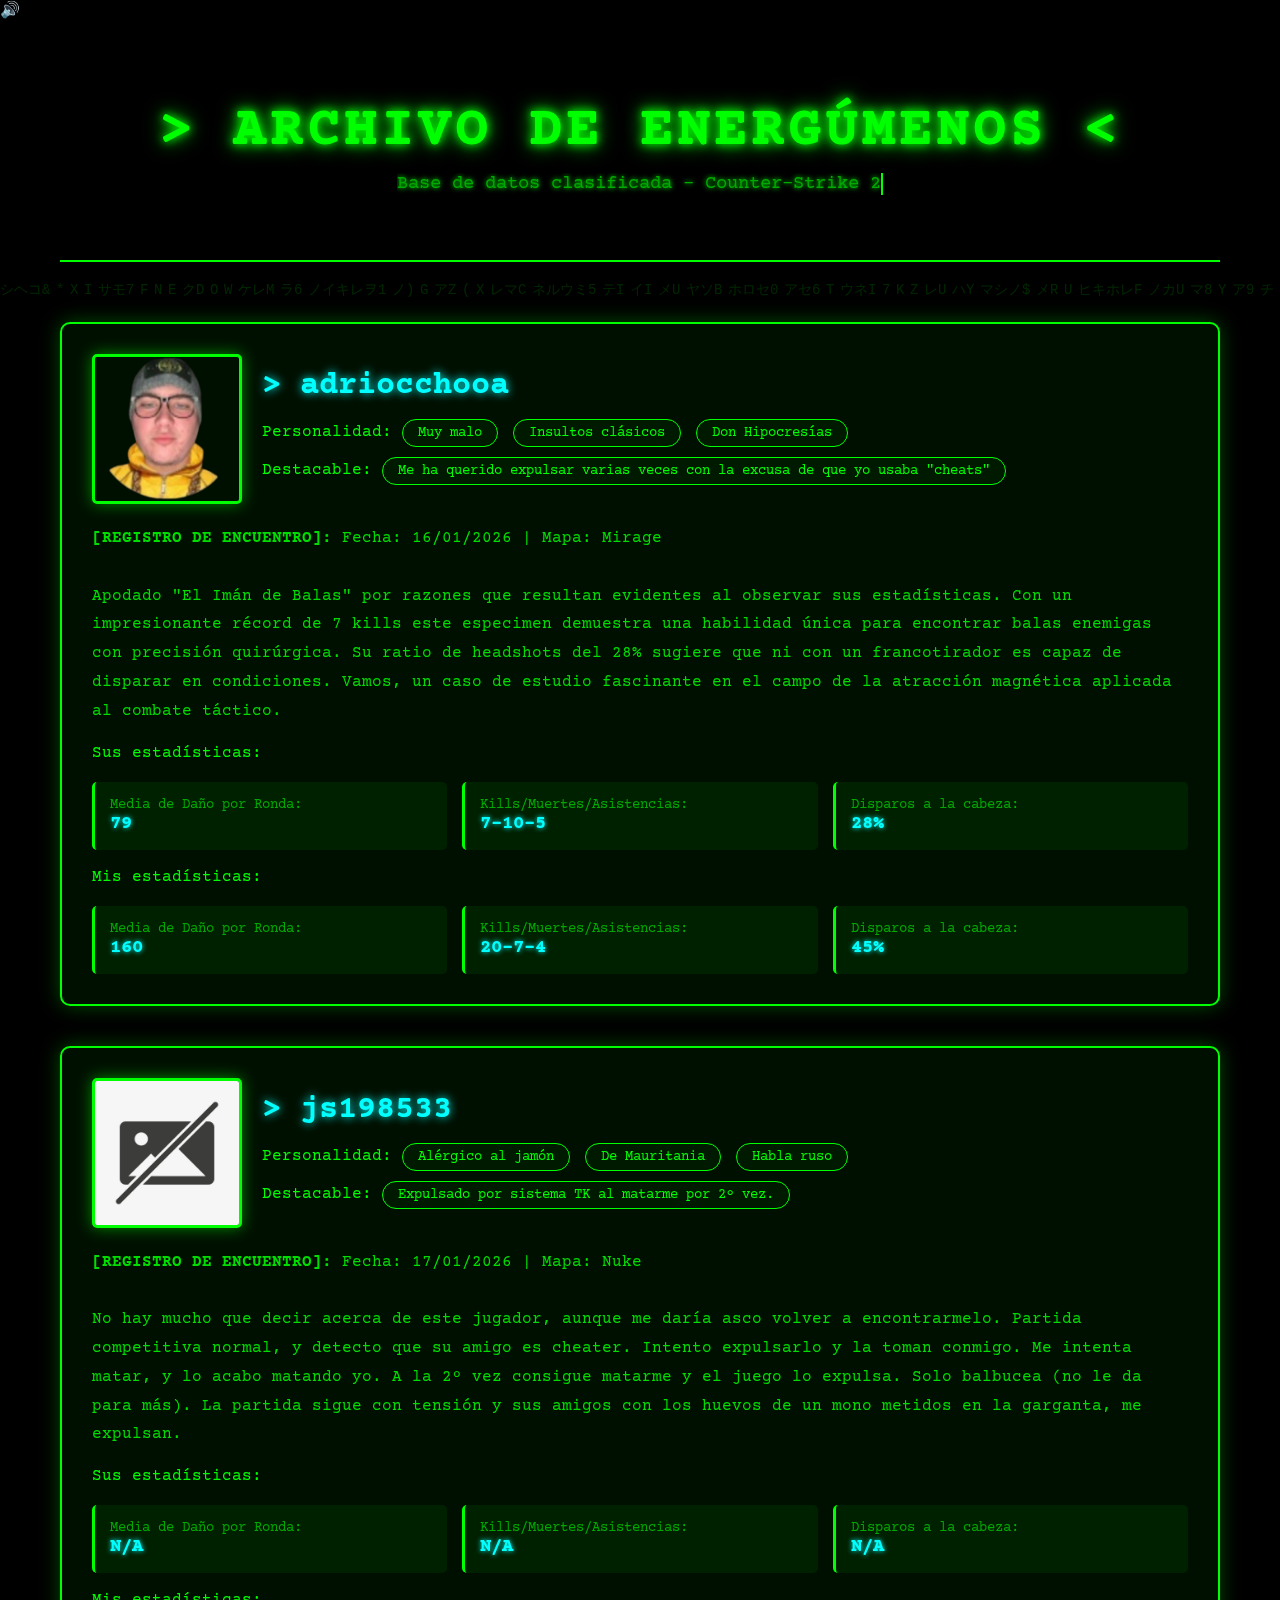
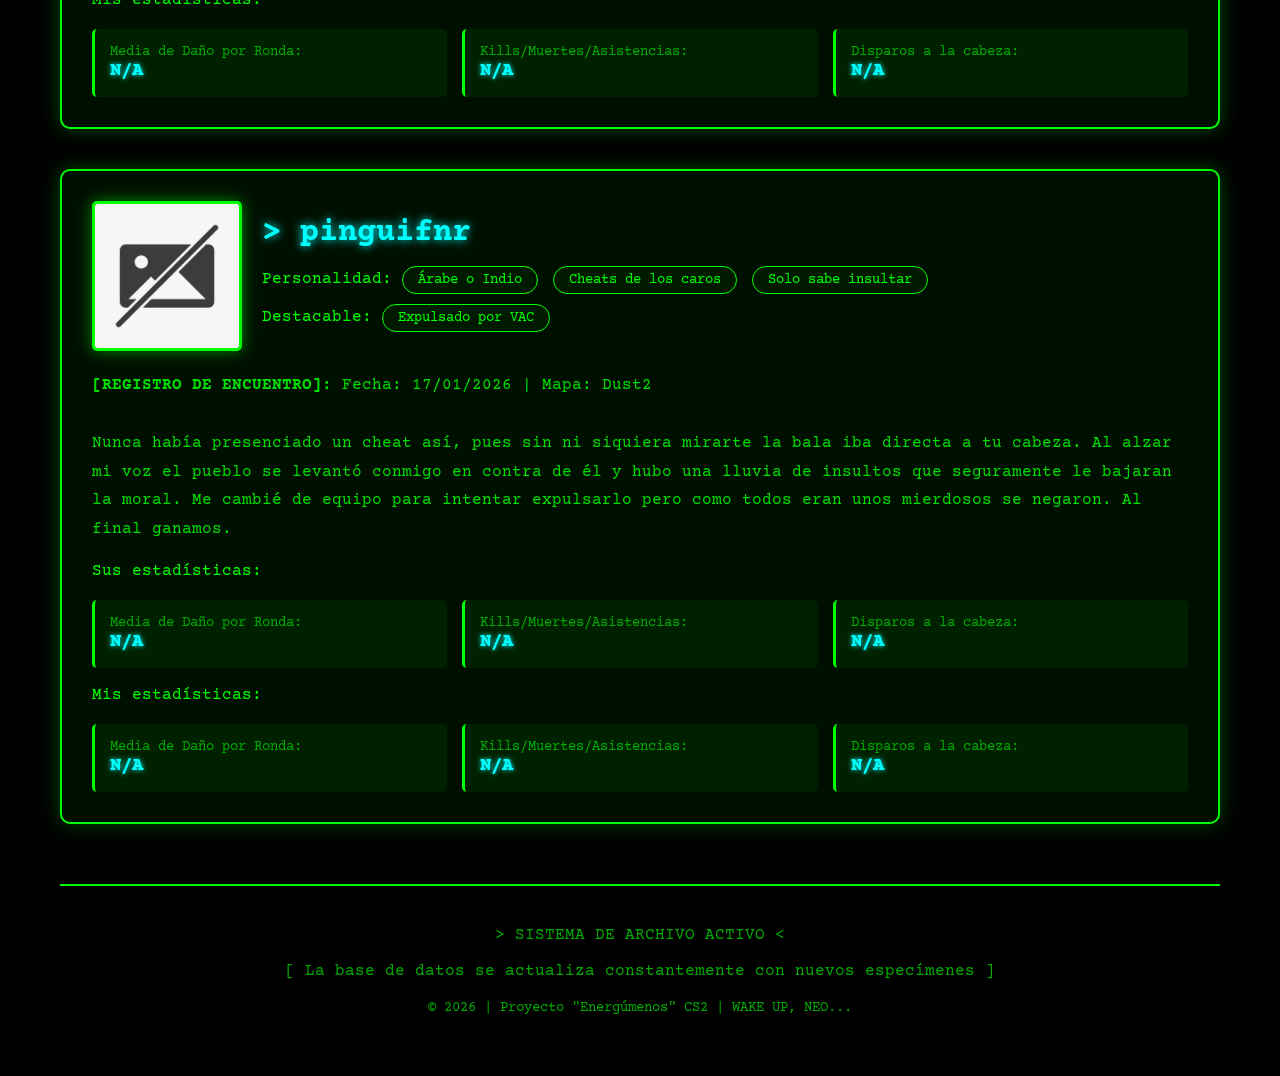
<file: index.html>
<!DOCTYPE html>
<html lang="es">

<head>
    <meta charset="UTF-8">
    <meta name="viewport" content="width=device-width, initial-scale=1.0">

    <!-- SEO -->
    <meta name="description" content="Archivo de Energúmenos de Counter-Strike 2: estadísticas, récords y curiosidades de jugadores con habilidades fuera de lo común en CS2.">

    <!-- Open Graph -->
    <meta property="og:title" content="Archivo de Energúmenos CS2">
    <meta property="og:description" content="Proyecto humorístico de Counter-Strike 2 con estadísticas y encuentros memorables de jugadores.">
    <meta property="og:type" content="website">
    <meta property="og:url" content="https://keygen7z.github.io/energumenos/">

    <title>Archivo de Energúmenos CS2 | Counter-Strike 2</title>

    <link rel="stylesheet" href="styles.css">
    <link rel="icon" type="image/x-icon" href="media/favicon.ico">
</head>


<body>
    <canvas id="matrix-bg"></canvas>
    
    <!-- Audio de fondo -->
    <audio id="background-music" loop>
        <source src="media/knock2.mp3" type="audio/mpeg">
        <source src="media/music.ogg" type="audio/ogg">
        Tu navegador no soporta el elemento de audio.
    </audio>
    
    <!-- Control de música -->
    <div class="music-control" id="music-toggle">
        <span id="music-icon">🔊</span>
    </div>
    
    <div class="container">
        
        <header>
            <h1>> ARCHIVO DE ENERGÚMENOS <</h1>
            <p class="subtitle typing-effect">Base de datos clasificada - Counter-Strike 2</p>
        </header>

        <div class="energumeno-card">
            <div class="energumeno-header">
                <img src="media/adriocchooa.png" alt="adriocchooa" class="energumeno-img">
                <div class="energumeno-info">
                    <h2>> adriocchooa</h2>

                    <div>
                        <span>Personalidad: </span>
                        <span class="tag">Muy malo</span>
                        <span class="tag">Insultos clásicos</span>
                        <span class="tag">Don Hipocresías</span>
                    </div>

                    <div>
                        <span>Destacable: </span>
                        <span class="tag">Me ha querido expulsar varias veces con la excusa de que yo usaba "cheats"</span>
                    </div>

                </div>
            </div>

            <div class="energumeno-description">
                <p><strong>[REGISTRO DE ENCUENTRO]:</strong> Fecha: 16/01/2026 | Mapa: Mirage </p> <br>
                <p>
                    Apodado "El Imán de Balas" por razones que resultan evidentes al observar sus estadísticas. Con un impresionante récord de 7 kills este especimen demuestra una
                    habilidad única para encontrar balas enemigas con precisión quirúrgica. Su ratio de headshots del 28% sugiere que ni con un francotirador es capaz
                    de disparar en condiciones. Vamos, un caso de estudio fascinante en el campo de la atracción magnética aplicada al combate táctico.
                </p>
            </div>

            <br>

            <p>Sus estadísticas:</p>
            
            <div class="stats">
                <div class="stat-item">
                    <div class="stat-label">Media de Daño por Ronda:</div>
                    <div class="stat-value">79</div>
                </div>
                <div class="stat-item">
                    <div class="stat-label">Kills/Muertes/Asistencias:</div>
                    <div class="stat-value">7-10-5</div>
                </div>
                <div class="stat-item">
                    <div class="stat-label">Disparos a la cabeza:</div>
                    <div class="stat-value">28%</div>
                </div>
            </div>

            <br>

            <p>Mis estadísticas:</p>

            <div class="stats">
                <div class="stat-item">
                    <div class="stat-label">Media de Daño por Ronda:</div>
                    <div class="stat-value">160</div>
                </div>
                <div class="stat-item">
                    <div class="stat-label">Kills/Muertes/Asistencias:</div>
                    <div class="stat-value">20-7-4</div>
                </div>
                <div class="stat-item">
                    <div class="stat-label">Disparos a la cabeza:</div>
                    <div class="stat-value">45%</div>
                </div>
            </div>

        </div>

        <div class="energumeno-card">
            <div class="energumeno-header">
                <img src="media/nopicture.jpg" alt="js198533" class="energumeno-img">
                <div class="energumeno-info">
                    <h2>> js198533</h2>

                    <div>
                        <span>Personalidad: </span>
                        <span class="tag">Alérgico al jamón</span>
                        <span class="tag">De Mauritania</span>
                        <span class="tag">Habla ruso</span>
                    </div>

                    <div>
                        <span>Destacable: </span>
                        <span class="tag">Expulsado por sistema TK al matarme por 2º vez.</span>
                    </div>

                </div>
            </div>

            <div class="energumeno-description">
                <p><strong>[REGISTRO DE ENCUENTRO]:</strong> Fecha: 17/01/2026 | Mapa: Nuke </p> <br>
                <p>
                    No hay mucho que decir acerca de este jugador, aunque me daría asco volver a encontrarmelo. Partida competitiva normal, y detecto que su amigo es cheater.
                    Intento expulsarlo y la toman conmigo. Me intenta matar, y lo acabo matando yo. A la 2º vez consigue matarme y el juego lo expulsa. 
                    Solo balbucea (no le da para más). La partida sigue con tensión y sus amigos con los huevos de un mono metidos en la garganta, me expulsan.
                </p>
            </div>

            <br>

            <p>Sus estadísticas:</p>
            
            <div class="stats">
                <div class="stat-item">
                    <div class="stat-label">Media de Daño por Ronda:</div>
                    <div class="stat-value">N/A</div>
                </div>
                <div class="stat-item">
                    <div class="stat-label">Kills/Muertes/Asistencias:</div>
                    <div class="stat-value">N/A</div>
                </div>
                <div class="stat-item">
                    <div class="stat-label">Disparos a la cabeza:</div>
                    <div class="stat-value">N/A</div>
                </div>
            </div>

            <br>

            <p>Mis estadísticas:</p>

            <div class="stats">
                <div class="stat-item">
                    <div class="stat-label">Media de Daño por Ronda:</div>
                    <div class="stat-value">N/A</div>
                </div>
                <div class="stat-item">
                    <div class="stat-label">Kills/Muertes/Asistencias:</div>
                    <div class="stat-value">N/A</div>
                </div>
                <div class="stat-item">
                    <div class="stat-label">Disparos a la cabeza:</div>
                    <div class="stat-value">N/A</div>
                </div>
            </div>

        </div>

        <div class="energumeno-card">
            <div class="energumeno-header">
                <img src="media/nopicture.jpg" alt="pinguifnr" class="energumeno-img">
                <div class="energumeno-info">
                    
                    <h2>> pinguifnr</h2>

                    <div>
                        <span>Personalidad: </span>
                        <span class="tag">Árabe o Indio</span>
                        <span class="tag">Cheats de los caros </span>
                        <span class="tag">Solo sabe insultar</span>
                    </div>

                    <div>
                        <span>Destacable: </span>
                        <span class="tag">Expulsado por VAC</span>
                    </div>

                </div>
            </div>

            <div class="energumeno-description">
                <p><strong>[REGISTRO DE ENCUENTRO]:</strong> Fecha: 17/01/2026 | Mapa: Dust2 </p> <br>
                <p>
                    Nunca había presenciado un cheat así, pues sin ni siquiera mirarte la bala iba directa a tu cabeza. Al alzar mi voz el pueblo se levantó conmigo
                    en contra de él y hubo una lluvia de insultos que seguramente le bajaran la moral. Me cambié de equipo para intentar expulsarlo pero como todos
                    eran unos mierdosos se negaron. Al final ganamos.
                </p>
            </div>

            <br>

            <p>Sus estadísticas:</p>
            
            <div class="stats">
                <div class="stat-item">
                    <div class="stat-label">Media de Daño por Ronda:</div>
                    <div class="stat-value">N/A</div>
                </div>
                <div class="stat-item">
                    <div class="stat-label">Kills/Muertes/Asistencias:</div>
                    <div class="stat-value">N/A</div>
                </div>
                <div class="stat-item">
                    <div class="stat-label">Disparos a la cabeza:</div>
                    <div class="stat-value">N/A</div>
                </div>
            </div>

            <br>

            <p>Mis estadísticas:</p>

            <div class="stats">
                <div class="stat-item">
                    <div class="stat-label">Media de Daño por Ronda:</div>
                    <div class="stat-value">N/A</div>
                </div>
                <div class="stat-item">
                    <div class="stat-label">Kills/Muertes/Asistencias:</div>
                    <div class="stat-value">N/A</div>
                </div>
                <div class="stat-item">
                    <div class="stat-label">Disparos a la cabeza:</div>
                    <div class="stat-value">N/A</div>
                </div>
            </div>

        </div>
        
        
        <footer>
            <p>> SISTEMA DE ARCHIVO ACTIVO <</p> <br>
            <p>[ La base de datos se actualiza constantemente con nuevos especímenes ]</p>
            <p style="margin-top: 20px; font-size: 0.9em;">© 2026 | Proyecto "Energúmenos" CS2 | WAKE UP, NEO...</p>
        </footer>
    </div>
    
    <script src="script.js"></script>
    
</body>
</html>
</file>
<file: styles.css>
@import url('https://fonts.googleapis.com/css2?family=Courier+Prime:wght@400;700&display=swap');

* {
    margin: 0;
    padding: 0;
    box-sizing: border-box;
}

body {
    background: #000;
    color: #0f0;
    font-family: 'Courier Prime', monospace;
    overflow-x: hidden;
    position: relative;
}

#matrix-bg {
    position: fixed;
    top: 0;
    left: 0;
    width: 100%;
    height: 100%;
    z-index: 0;
    opacity: 0.15;
}

.container {
    position: relative;
    z-index: 1;
    max-width: 1200px;
    margin: 0 auto;
    padding: 20px;
}

header {
    text-align: center;
    padding: 60px 20px;
    border-bottom: 2px solid #0f0;
    margin-bottom: 60px;
    animation: glitch 3s infinite;
}

h1 {
    font-size: 3.5em;
    text-shadow: 0 0 10px #0f0, 0 0 20px #0f0;
    margin-bottom: 10px;
    letter-spacing: 3px;
}

.subtitle {
    font-size: 1.2em;
    color: #0a0;
    text-shadow: 0 0 5px #0f0;
}

.typing-effect {
    overflow: hidden;
    border-right: 2px solid #0f0;
    white-space: nowrap;
    animation: typing 3s steps(40) 1s both, blink 0.75s step-end infinite;
    display: inline-block;
}

@keyframes typing {
    from { width: 0 }
    to { width: 100% }
}

@keyframes blink {
    50% { border-color: transparent }
}

@keyframes glitch {
    0%, 100% { transform: translate(0) }
    20% { transform: translate(-2px, 2px) }
    40% { transform: translate(-2px, -2px) }
    60% { transform: translate(2px, 2px) }
    80% { transform: translate(2px, -2px) }
}

.energumeno-card {
    background: rgba(0, 20, 0, 0.8);
    border: 2px solid #0f0;
    border-radius: 10px;
    padding: 30px;
    margin-bottom: 40px;
    box-shadow: 0 0 20px rgba(0, 255, 0, 0.3);
    transition: all 0.3s ease;
}

.energumeno-card:hover {
    box-shadow: 0 0 40px rgba(0, 255, 0, 0.6);
    transform: translateY(-5px);
    border-color: #0ff;
}

.energumeno-header {
    display: flex;
    align-items: center;
    margin-bottom: 20px;
    gap: 20px;
}

.energumeno-img {
    width: 150px;
    height: 150px;
    border: 3px solid #0f0;
    border-radius: 5px;
    object-fit: cover;
    box-shadow: 0 0 15px rgba(0, 255, 0, 0.5);
}

.energumeno-info h2 {
    color: #0ff;
    font-size: 2em;
    margin-bottom: 10px;
    text-shadow: 0 0 10px #0ff;
}

.tag {
    display: inline-block;
    background: #001a00;
    border: 1px solid #0f0;
    padding: 5px 15px;
    margin: 5px 5px 5px 0;
    border-radius: 15px;
    font-size: 0.9em;
    color: #0f0;
}

.energumeno-description {
    margin-top: 20px;
    line-height: 1.8;
    color: #0d0;
}

.stats {
    display: grid;
    grid-template-columns: repeat(auto-fit, minmax(200px, 1fr));
    gap: 15px;
    margin-top: 20px;
}

.stat-item {
    background: rgba(0, 50, 0, 0.5);
    padding: 15px;
    border-left: 3px solid #0f0;
    border-radius: 5px;
}

.stat-label {
    color: #0a0;
    font-size: 0.9em;
}

.stat-value {
    color: #0ff;
    font-size: 1.2em;
    font-weight: bold;
    text-shadow: 0 0 5px #0ff;
}

footer {
    text-align: center;
    padding: 40px 20px;
    border-top: 2px solid #0f0;
    margin-top: 60px;
    color: #0a0;
}

.scan-line {
    position: fixed;
    width: 100%;
    height: 2px;
    background: rgba(0, 255, 0, 0.5);
    z-index: 999;
    animation: scan 4s linear infinite;
}

@keyframes scan {
    from { top: 0 }
    to { top: 100% }
}

@media (max-width: 768px) {
    h1 { font-size: 2em; }
    .energumeno-header { flex-direction: column; }
    .energumeno-img { width: 100%; max-width: 300px; }
}
</file>
